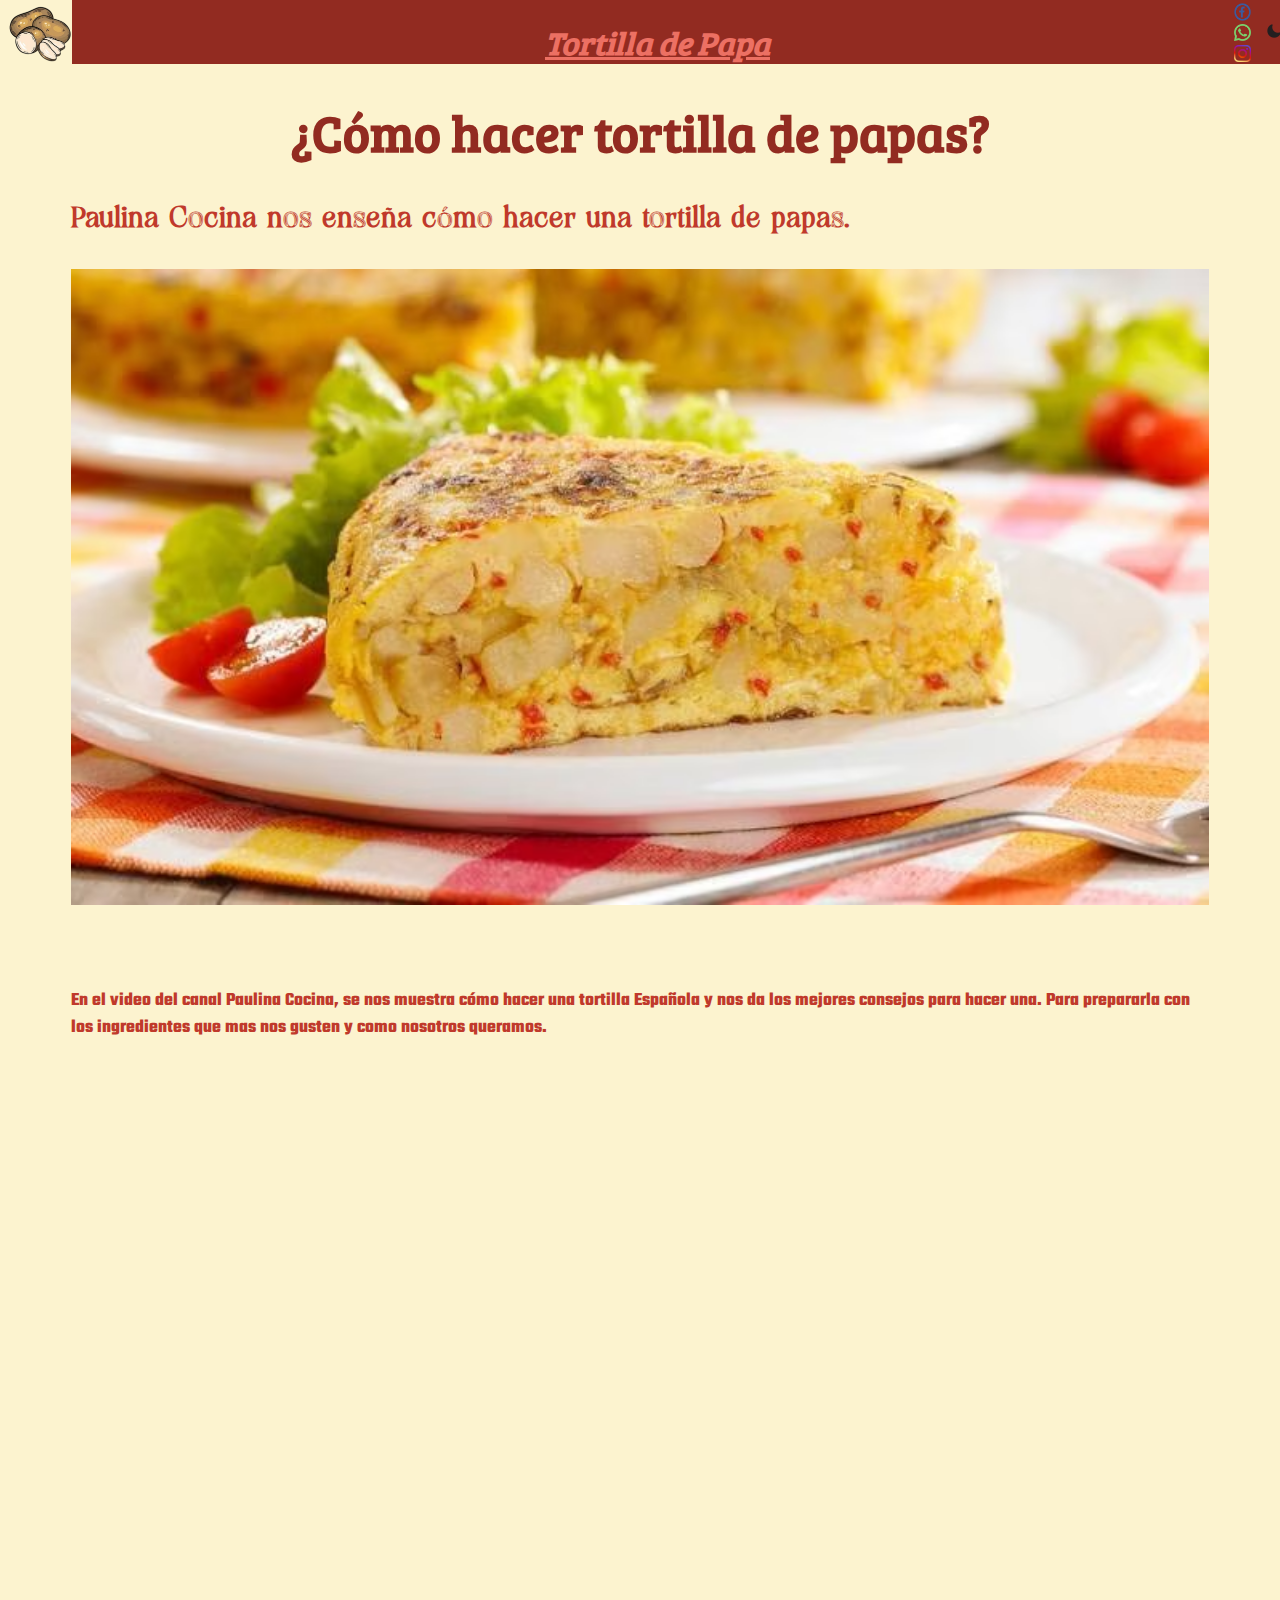
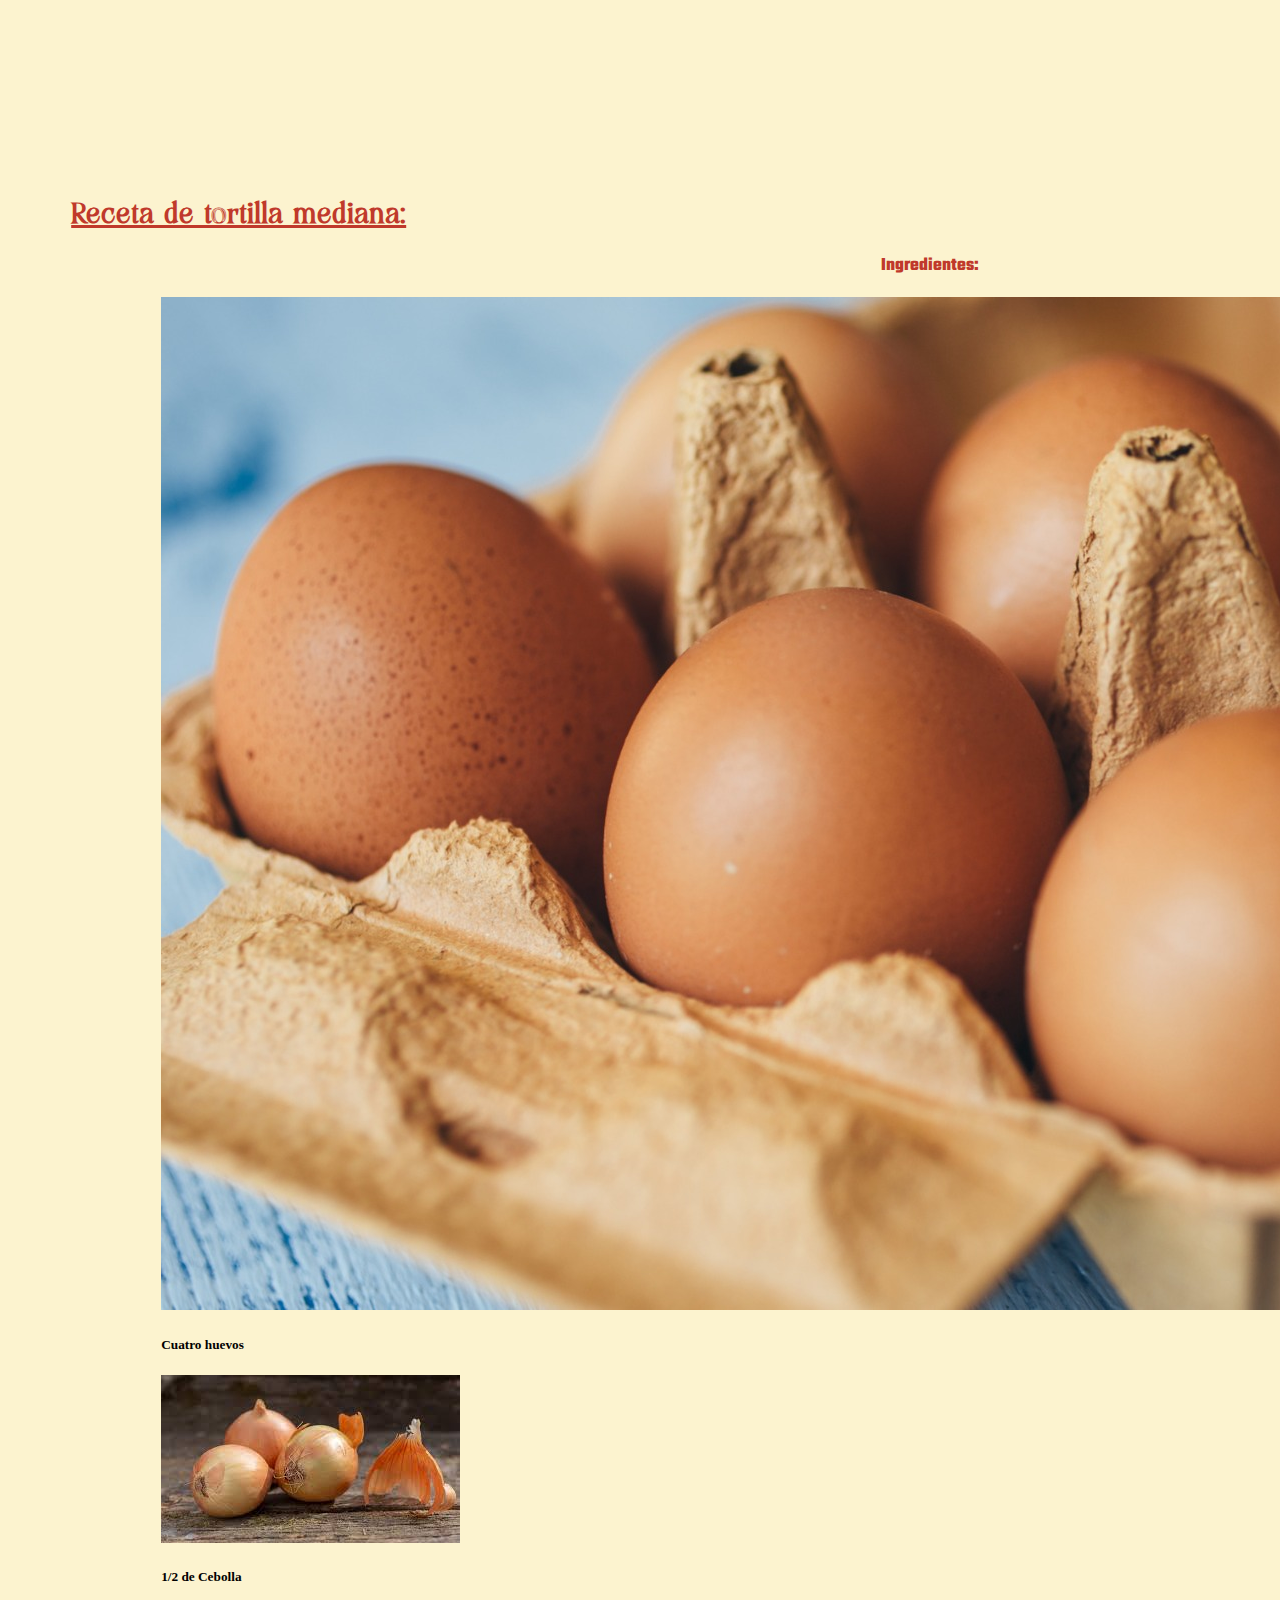
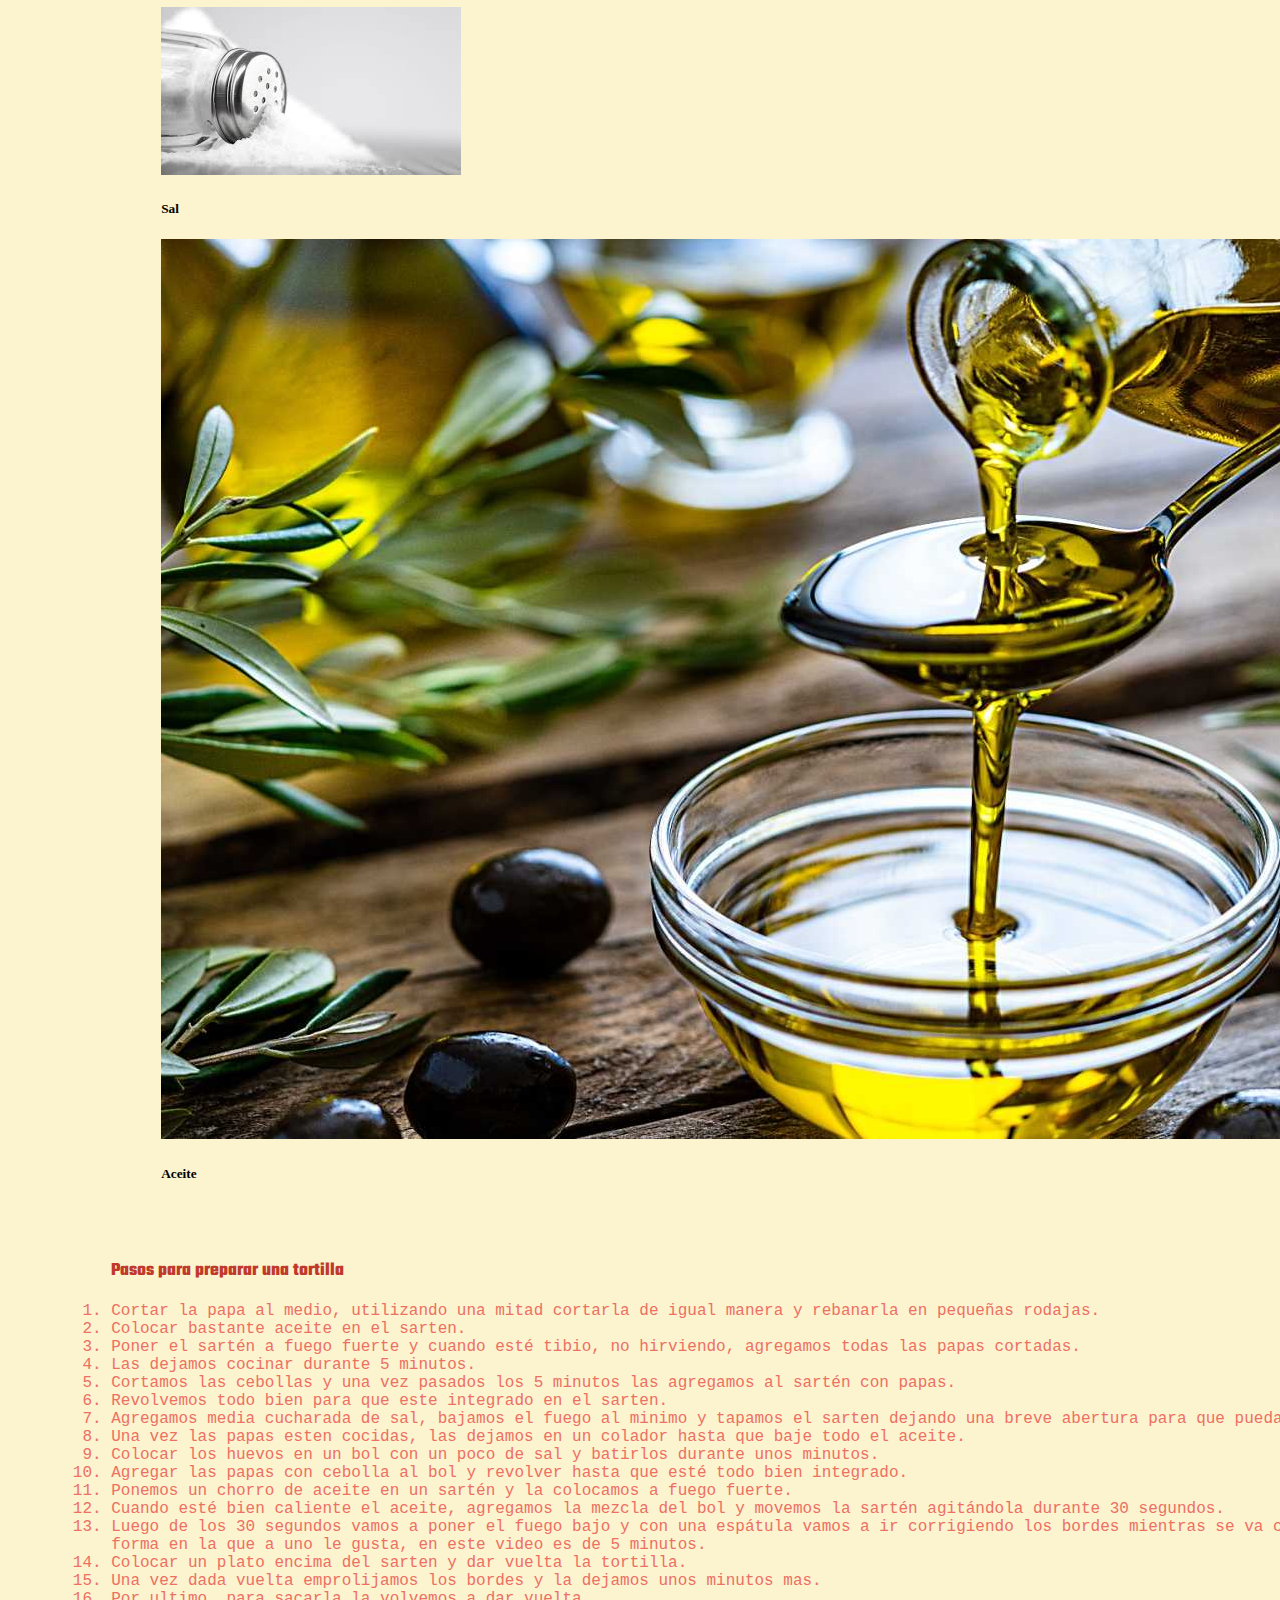
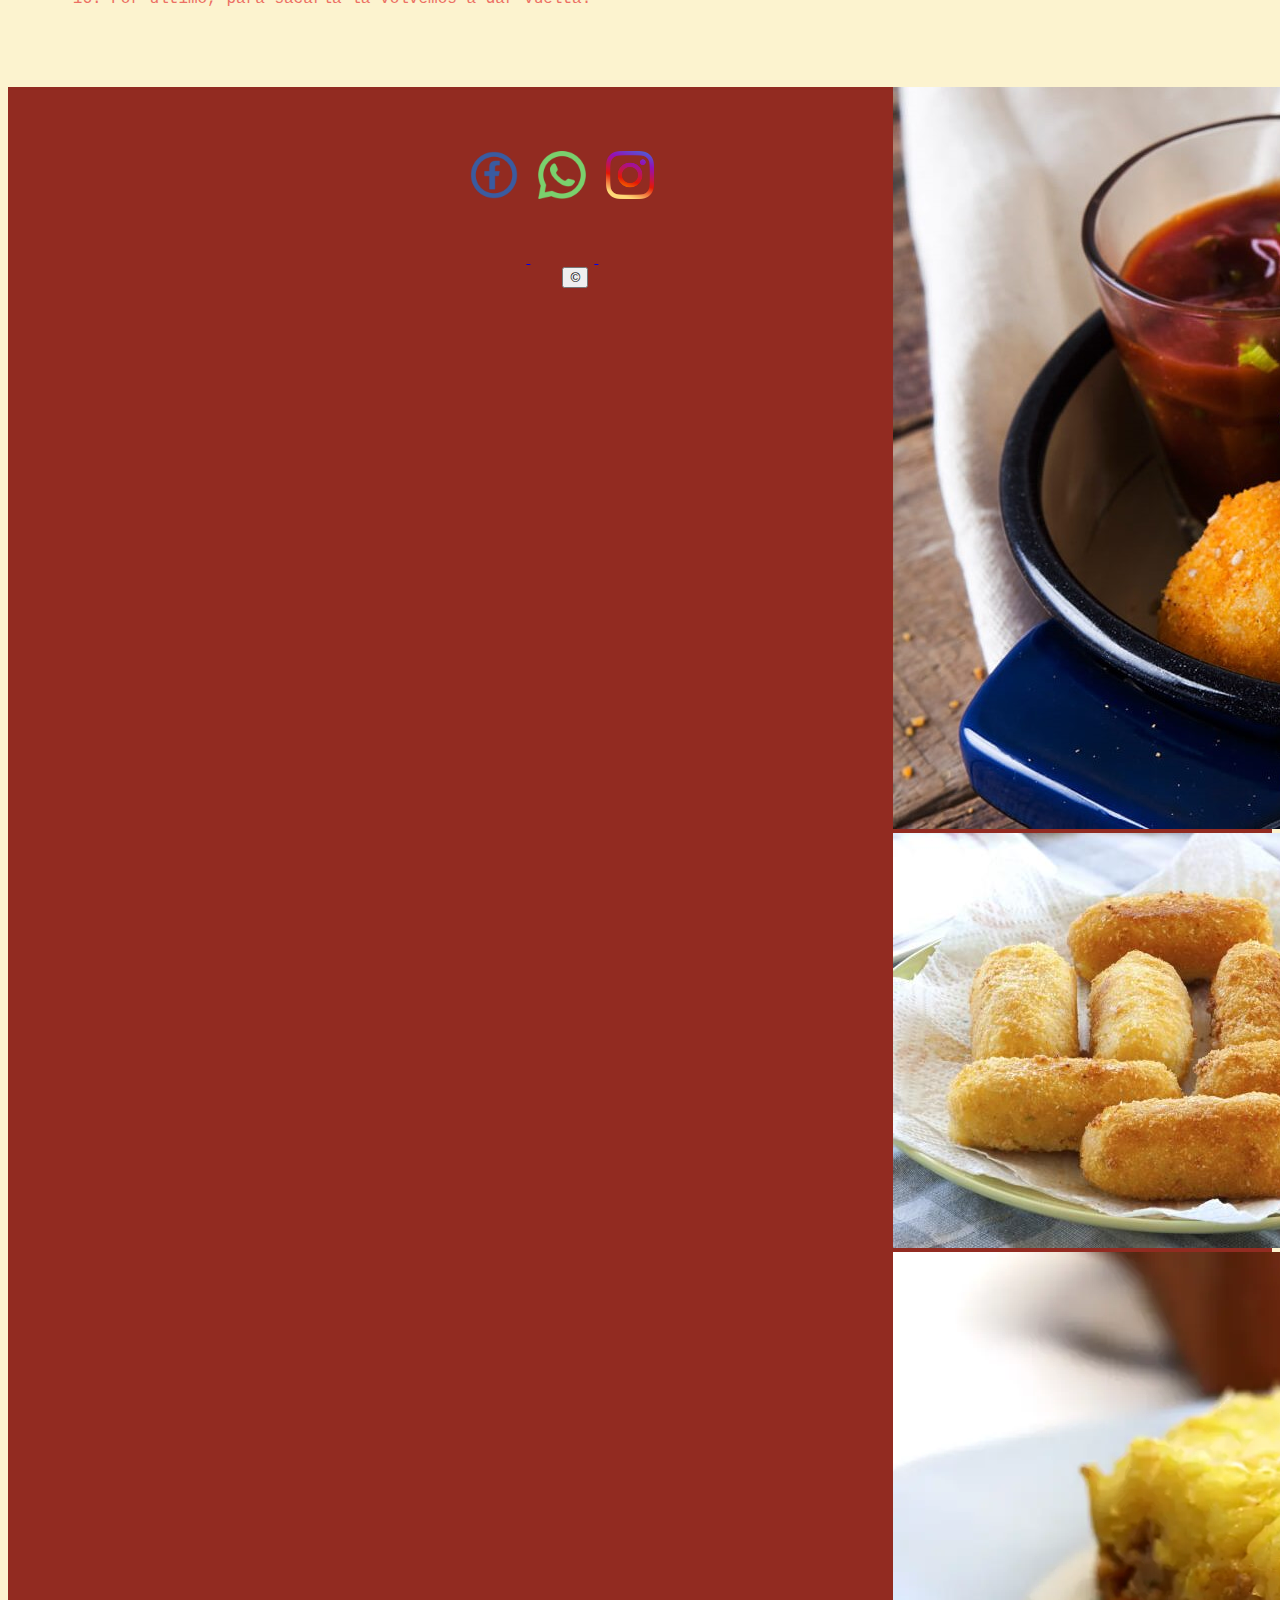
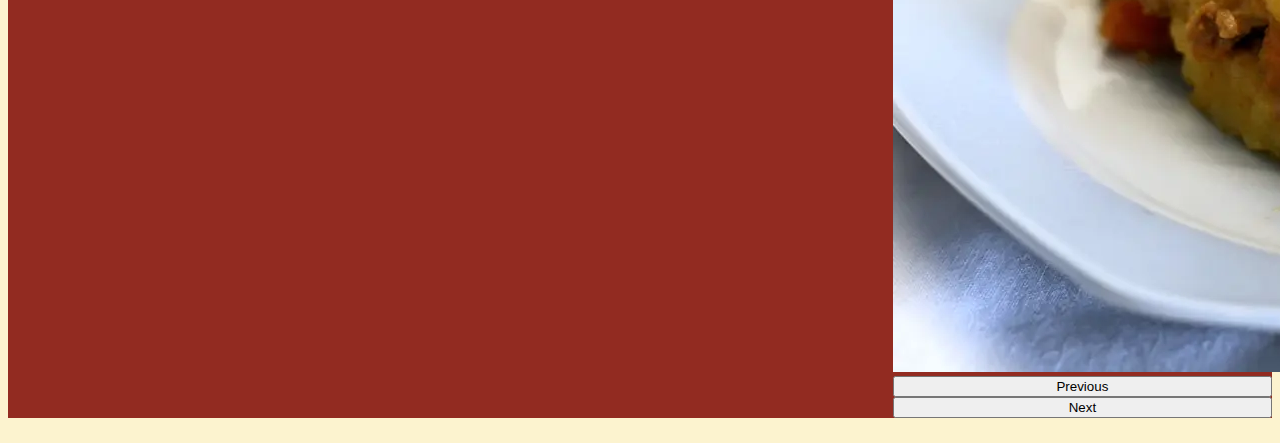
<file: index.html>
<!DOCTYPE html>
<html lang="es" dir="ltr">
  <head>
    <meta charset="utf-8">
    <meta name="viewport" content="width=device-width, initial-scale=1.0">
  	<meta name="description" content="recetas de cocina">
  	<meta name="keywords" content="papa, tortilla, comida española, comida, recetas">
    <meta name="author" content="abrilvaras">
    <title>Tortilla Española</title>
    <link href="https://cdn.jsdelivr.net/npm/bootstrap@5.3.0/dist/css/bootstrap.min.css" rel="stylesheet" integrity="sha384-9ndCyUaIbzAi2FUVXJi0CjmCapSmO7SnpJef0486qhLnuZ2cdeRhO02iuK6FUUVM" crossorigin="anonymous">
    <link rel="stylesheet" href="./css/estilo.css">
    <link rel="shortcut icon" href="./icono/papa.ico" />
  </head>
  <body>
    <header>
      <div class="tortilla">
        <h1 id="torti">¿Cómo hacer tortilla de papas?</h1>
        <h2 id="pau"> Paulina Cocina nos enseña cómo hacer una tortilla de papas.</h2>
        <img class="tortila" src="./imagen/tortilla.jpg" alt="Tortilla">
        <img class="torta" src="./imagen/torta.png" alt="tortilla">
      </div>
      <div class="papa">
        <h3 id="papa">En el video del canal Paulina Cocina, se nos muestra cómo hacer una tortilla Española y nos da los mejores consejos para hacer una. Para prepararla con los ingredientes que mas nos gusten y como nosotros queramos.</h3>
        <iframe src="https://www.youtube.com/embed/zfdzfDGc-1k" title="YouTube video player" frameborder="0" allow="accelerometer; autoplay; clipboard-write; encrypted-media; gyroscope; picture-in-picture; web-share" allowfullscreen></iframe>
      </div>
    </header>
    <main id="todo">
      <section>
        <h2 class="receta" id="recet">Receta de tortilla mediana:</h2>
         <h3 class="ing" id="ingr">Ingredientes:</h3>
         <div class="row">
           <div class="huevo col-sm-12 col-md-6 col-lg-3">
             <div class="card">
               <img src="./imagen/huevos.jpg" class="card-img-top" alt="huevos">
                 <div class="card-body">
                    <h5 class="card-title">Cuatro huevos</h5>
                 </div>
             </div>
             </div>
               <div class="cebolla col-sm-12 col-md-6 col-lg-3">
                <div class="card">
                  <img src="./imagen/cebolla.jpg" class="card-img-top" alt="cebollas">
                     <div class="card-body">
                       <h5 class="card-title">1/2 de Cebolla</h5>
                     </div>
                </div>
              </div>
             <div class="sal col-sm-12 col-md-6 col-lg-3">
               <div class="card">
                 <img src="./imagen/sal.jpg" class="card-img-top" alt="sal">
                   <div class="card-body">
                     <h5 class="card-title">Sal</h5>
                   </div>
               </div>
             </div>
             <div class="aceite col-sm-12 col-md-6 col-lg-3">
               <div class="card">
                 <img src="./imagen/aceite.jpg" class="card-img-top" alt="aceite">
                 <div class="card-body">
                   <h5 class="card-title">Aceite</h5>
                 </div>
               </div>
             </div>
         </div>
         <ol id="lista">
           <br>
           <h3 id="paso">Pasos para preparar una tortilla</h3>
           <li>Cortar la papa al medio, utilizando una mitad cortarla de igual manera y rebanarla en pequeñas rodajas.</li>
           <li>Colocar bastante aceite en el sarten. </li>
           <li>Poner el sartén a fuego fuerte y cuando esté tibio, no hirviendo, agregamos todas las papas cortadas.</li>
           <li>Las dejamos cocinar durante 5 minutos.</li>
           <li>Cortamos las cebollas y una vez pasados los 5 minutos las agregamos al sartén con papas.</li>
           <li>Revolvemos todo bien para que este integrado en el sarten.</li>
           <li>Agregamos media cucharada de sal, bajamos el fuego  al minimo y tapamos el sarten dejando una breve abertura para que pueda salir el vapor durante 15-20 minutos.</li>
           <li>Una vez las papas esten cocidas, las dejamos en un colador hasta que baje todo el aceite.</li>
           <li>Colocar los huevos en un bol con un poco de sal y batirlos durante unos minutos.</li>
           <li>Agregar las papas con cebolla al bol y revolver hasta que esté todo bien integrado.</li>
           <li>Ponemos un chorro de aceite en un sartén y la colocamos a fuego fuerte.</li>
           <li>Cuando esté bien caliente el aceite, agregamos la mezcla del bol y movemos la sartén agitándola durante 30 segundos.</li>
           <li>Luego de los 30 segundos vamos a poner el fuego bajo y con una espátula vamos a ir corrigiendo los bordes mientras se va cociendo. El tiempo de cocción depende exclusivamente de la forma en la que a uno le gusta, en este video es de 5 minutos.</li>
           <li>Colocar un plato encima del sarten y dar vuelta la tortilla.</li>
           <li>Una vez dada vuelta emprolijamos los bordes y la dejamos unos minutos mas.</li>
           <li>Por ultimo, para sacarla la volvemos a dar vuelta.</li>
         </ol>
      </section>
    </main>
      <nav class="container-fuid" id="nav">
        <img id="logo" class="logo" src="./icono/papa.ico" alt="icono-papa">
        <h1 id="hache">Tortilla de Papa</h1>
        <div class="botones">
          <div class="cuentas">
            <a href="https://plataforma.potrerodigital.org/"> <img src="./imagen/facebook.png" alt="Facebook"> </a>
            <a href="https://plataforma.potrerodigital.org/"> <img src="./imagen/whatsapp.png" alt="Whatsapp"> </a>
            <a href="https://plataforma.potrerodigital.org/"> <img src="./imagen/instagram.png" alt="instagram"> </a>
          </div>
          <button class="noct" onclick="noche()" type="button"><img src="./icono/luna.png" alt="tema oscuro"></button>
        </div>
     </nav>
     <footer id="pie">
       <iframe src="https://www.google.com/maps/embed?pb=!1m14!1m12!1m3!1d5524.170689653588!2d-58.74781247384312!3d-34.58667065352624!2m3!1f0!2f0!3f0!3m2!1i1024!2i768!4f13.1!5e0!3m2!1ses-419!2sar!4v1687683868653!5m2!1ses-419!2sar" width="600" height="450" style="border:0;" allowfullscreen="" loading="lazy" referrerpolicy="no-referrer-when-downgrade"></iframe>
       <div class="cuentas2">
         <a href="https://plataforma.potrerodigital.org/"> <img src="./imagen/facebook.png" alt="Facebook"> </a>
         <a href="https://plataforma.potrerodigital.org/"> <img src="./imagen/whatsapp.png" alt="Whatsapp"> </a>
         <a href="https://plataforma.potrerodigital.org/"> <img src="./imagen/instagram.png" alt="instagram"> </a>
         <button class="autor" onclick="autoria()">©</button>
       </div>
       <div id="carouselExample" class="carousel slide">
         <div class="carousel-inner">
           <div class="carousel-item active">
             <a href="https://cookpad.com/ar/recetas/97519-bombas-de-papa"><img src="./imagen/bomba.jpg" class="d-block w-100" alt="..."></a>
           </div>
           <div class="carousel-item">
             <a href="https://www.paulinacocina.net/croquetas-de-papa-papa-pops/1409"><img src="./imagen/croqueta.jpg" class="d-block w-100" alt="..."></a>
           </div>
           <div class="carousel-item">
             <a href="https://www.paulinacocina.net/pastel-de-papas/15"><img src="./imagen/pastel.jpg" class="d-block w-100" alt="..."></a>
           </div>
         </div>
         <button class="carousel-control-prev" type="button" data-bs-target="#carouselExample" data-bs-slide="prev">
           <span class="carousel-control-prev-icon" aria-hidden="true"></span>
           <span class="visually-hidden">Previous</span>
         </button>
         <button class="carousel-control-next" type="button" data-bs-target="#carouselExample" data-bs-slide="next">
           <span class="carousel-control-next-icon" aria-hidden="true"></span>
           <span class="visually-hidden">Next</span>
         </button>
       </div>
     </footer>
     <script src="./js/java.js">
     </script>
     <script src="https://cdn.jsdelivr.net/npm/bootstrap@5.3.0/dist/js/bootstrap.bundle.min.js" integrity="sha384-geWF76RCwLtnZ8qwWowPQNguL3RmwHVBC9FhGdlKrxdiJJigb/j/68SIy3Te4Bkz" crossorigin="anonymous"></script>
  </body>
</html>
</file>
<file: css/estilo.css>
@import url('https://fonts.googleapis.com/css2?family=Bree+Serif&display=swap');
@import url('https://fonts.googleapis.com/css2?family=Teko:wght@300&display=swap');
@font-face {
  font-family: "huno";
  src: url("../fuente/Viory.ttf") format("truetype");
}
@media (min-width:575px) {
  body {
    background-color: #FCF3CF ;
  }
}
@media (max-width:575px) {
  body {
    background-color: #F6DDCC ;
  }
  header {
    margin-top: 15%
  }
}
@media (min-width:576px){
   .torta {
     display: none;
   }
}

@media (max-width: 576px) {
  .tortila {
    display: none;
  }
}

@media (max-width: 992px) {
  .logo {
    background-color: #F6DDCC ;
  }
}

@media (min-width: 992px) {
  .logo {
    background-color: #FCF3CF ;
  }
}



h1 {
  font-family: 'Bree Serif', serif;
}
h2 {
  color: #C0392B ;
  font-family:"huno";
  font-size: 3vw
}
h3{
  color: #C0392B ;
  font-family: 'Teko', sans-serif;
}
li {
  font-family: 'Share Tech Mono', monospace;
  color: #EC7063 ;
}
a img:hover {
  background-color: #EC7063 ;
}



nav {
  position: fixed;
  display: flex;
  justify-content: space-between;
}
.container-fuid {
  top: 0 ;
  padding: 0 0 ;
  width: 100%;
  height: 4rem;
  background-color: #922B21;
}
.cuentas img {
  display: flex;
  flex-direction: column;
  height: 27% ;
  margin: 20% 0 0 -50% ;
}
nav h1 {
   font-size: 2em;
   font-style: italic;
   text-decoration: underline;
   color: #EC7063 ;
}
.logo {
  height: 100%
}
.noct img {
  width: 1rem
}
nav button {
  background-color: #922B21 ;
  border: none ;
}
.botones {
  display: flex;
}



header div {
  display:flex;
  justify-content: center;
  flex-direction: column;
  margin: 5% ;
}
header h1 {
  text-align: center;
  margin-top: 3% ;
  margin-bottom: 0 ;
  color: #922B21 ;
  font-weight:bold;
  font-size: 4vw ;
}



section {
  display:flex;
  justify-content: center;
  flex-direction: column;
  margin: 5% ;
}


.receta {
  margin-bottom: 0 ;
  text-decoration: underline;
}
.papa iframe {
  width: 100% ;
  height: 45vw ;
}
main {
  display: flex;
  flex-wrap: wrap;
}
section {

}
.lado {
  font-size: 1.5rem ;
  display: flex;
  justify-content: flex-start;
  float: left;
}
.ing {
  margin-left: 45%
}
.row {
  margin-left: 5%;
  margin-right: 5%
}



footer {
  display: flex;
  justify-content: space-between;
  margin: % ;
  background-color: #922B21;
}
footer iframe {
  width: 14rem ;
  height: 14rem ;
}
footer ul li {
  color: #EC7063 ;
  margin-top: 15% ;
  margin-right: 5% ;
  list-style: none;
}
.sclass {
  font-family: sans-serif;
  text-decoration: underline;
}
footer li a {
  color: #EC7063 ;
  text-decoration: none;
}
footer a:hover {

}
.cuentas2 img {
  width: 3rem ;
  margin: 4rem 0.5rem
}
.carousel {
  width: 30% ;
  display: flex;
  flex-direction: column;
  justify-content: center;
}
.autor {
  display: flex;
  justify-content: center;
  flex-direction: column;
  margin-left: 100px ;
}
</file>
